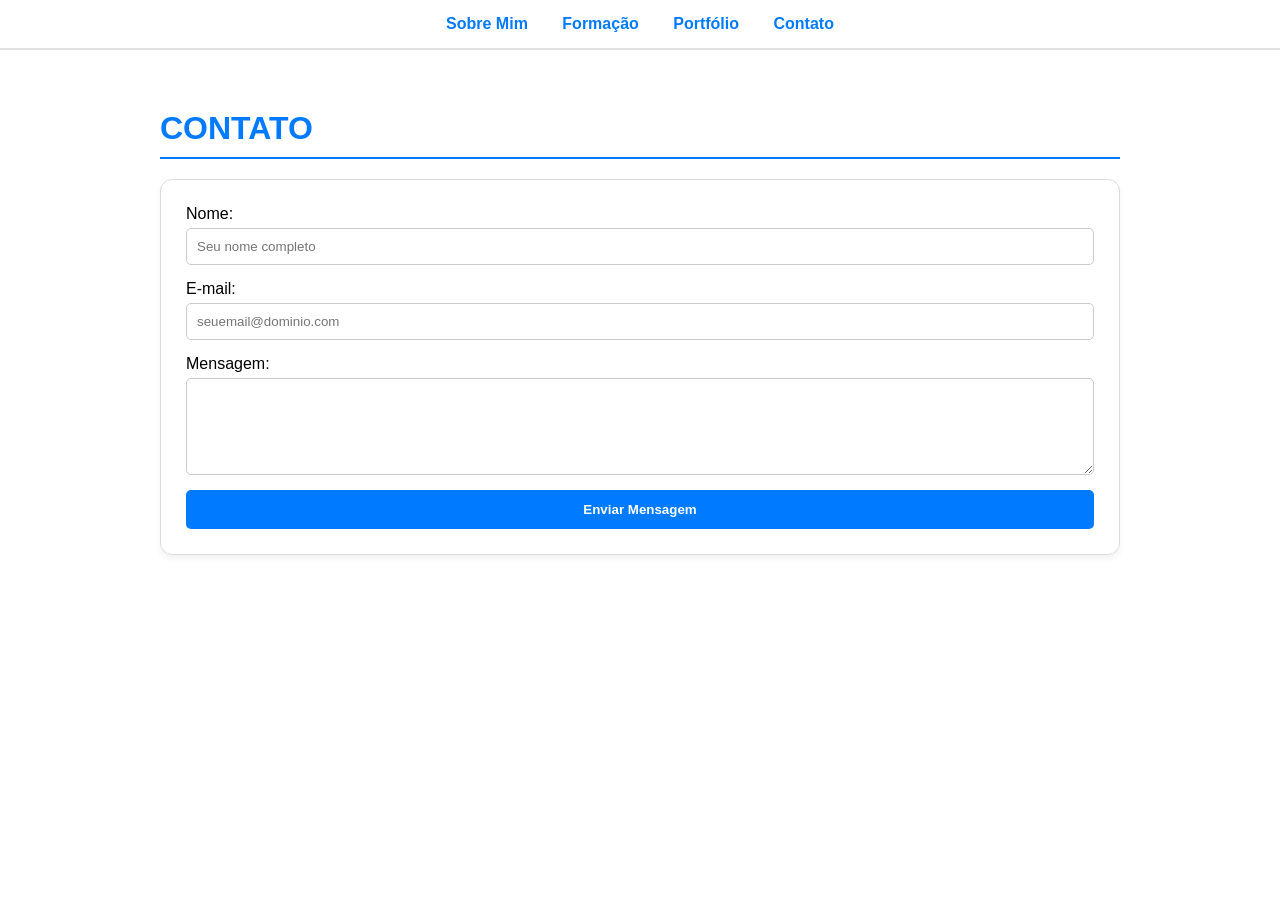
<file: contato.html>
<!DOCTYPE html>
<html lang="pt-br">
    <head>
        <meta charset="UTF-8">
        <meta name="viewport" content="width=device-width, initial-scale=1.0">
        <title>Formação</title>
        <link rel="stylesheet" href="style.css">
    </head>
    <body class="dark-mode">
        <header>
         <nav>
                <ul>
                    <li><a href="index.html">Sobre Mim</a></li>
                    <li><a href="formacao.html">Formação</a></li>
                    <li><a href="portfolio.html">Portfólio</a></li>
                    <li><a href="contato.html">Contato</a></li>
                </ul>
            </nav>
        </header>
            <main class="container">
                <h1 class="titulo-secao">CONTATO</h1>
            <div class="card">
                <form id="formContato">
                    <div class="campo">
                        <label for="nome">Nome:</label>
                        <input type="text" id="nome" name="nome" placeholder="Seu nome completo">
                    </div>
                    <div class="campo">
                        <label for="email">E-mail:</label>
                        <input type="email" id="email" name="email" placeholder="seuemail@dominio.com">
                    </div>
                    <div class="campo">
                        <label for="mensagem">Mensagem:</label>
                        <textarea id="mensagem" name="mensagem" rows="5"></textarea>
                    </div>
                    <button type="submit" id="btnEnviar">Enviar Mensagem</button>
                </form>
            </div>
        </main>
        <script src="script.js"></script>
    </body>
</html>
</file>
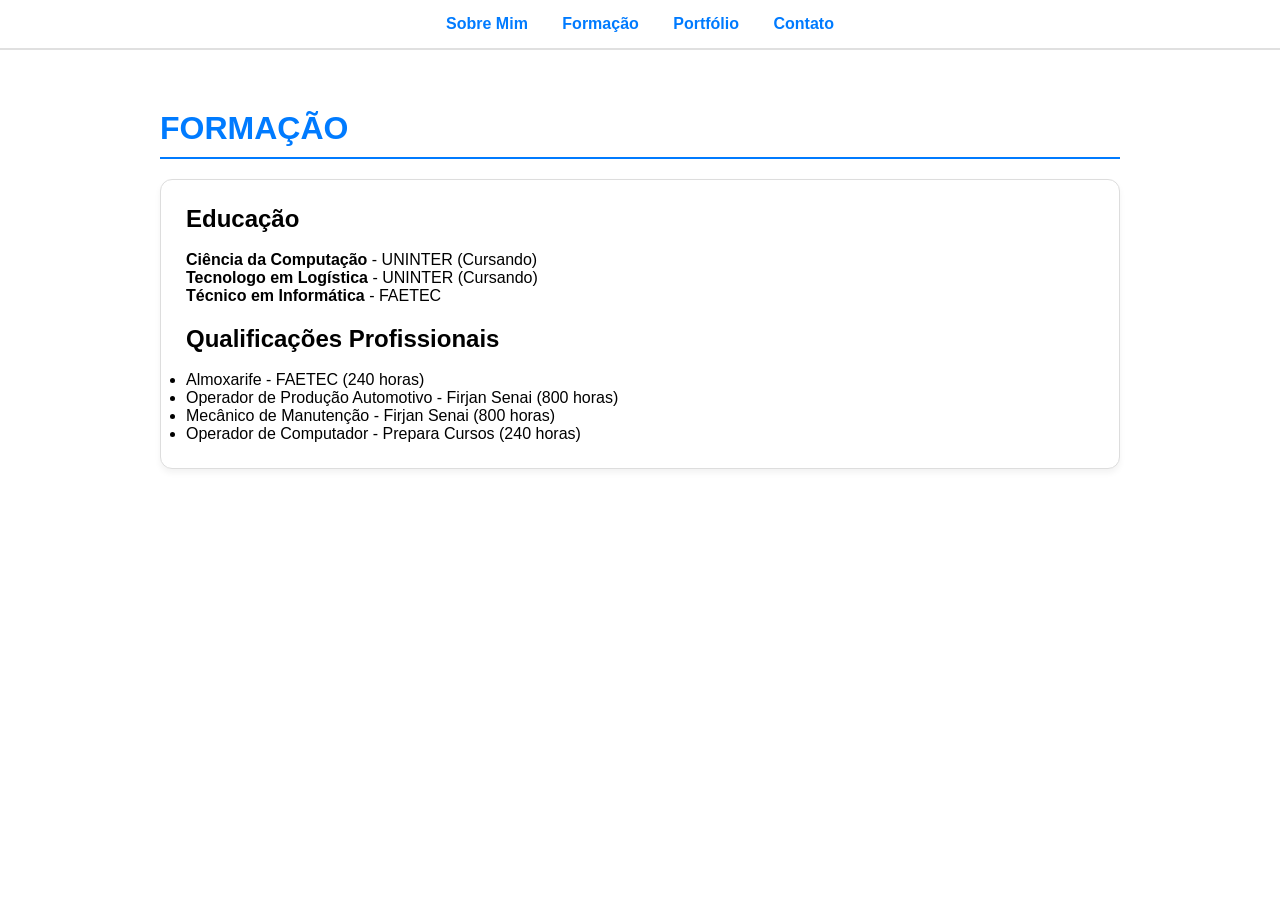
<file: formacao.html>
<!DOCTYPE html>
<html lang="pt-br">
<head>
    <meta charset="UTF-8">
    <meta name="viewport" content="width=device-width, initial-scale=1.0">
    <title>Formação</title>
    <link rel="stylesheet" href="style.css">
</head>
<body class="dark-mode">
    <header>
        <nav>
            <ul>
                <li><a href="index.html">Sobre Mim</a></li>
                <li><a href="formacao.html">Formação</a></li>
                <li><a href="portfolio.html">Portfólio</a></li>
                <li><a href="contato.html">Contato</a></li>
            </ul>
        </nav>
    </header>

    <main class="container">
        <h1 class="titulo-secao">FORMAÇÃO</h1>
        <div class="card">
            <h2>Educação</h2>
            <br>
            <p><strong>Ciência da Computação</strong> - UNINTER (Cursando)</p>
            <p><strong>Tecnologo em Logística</strong> - UNINTER (Cursando)</p>
            <p><strong>Técnico em Informática</strong> - FAETEC</p>
            
            <h2 class="mt-20">Qualificações Profissionais</h2>
            <br>
            <ul>     
                <li>Almoxarife - FAETEC (240 horas)</li>
                <li>Operador de Produção Automotivo - Firjan Senai (800 horas)</li>
                <li>Mecânico de Manutenção - Firjan Senai (800 horas)</li>
                <li>Operador de Computador - Prepara Cursos (240 horas)</li>
            </ul>
        </div>
    </main>
    <script src="script.js"></script>
</body>
</html>
</file>
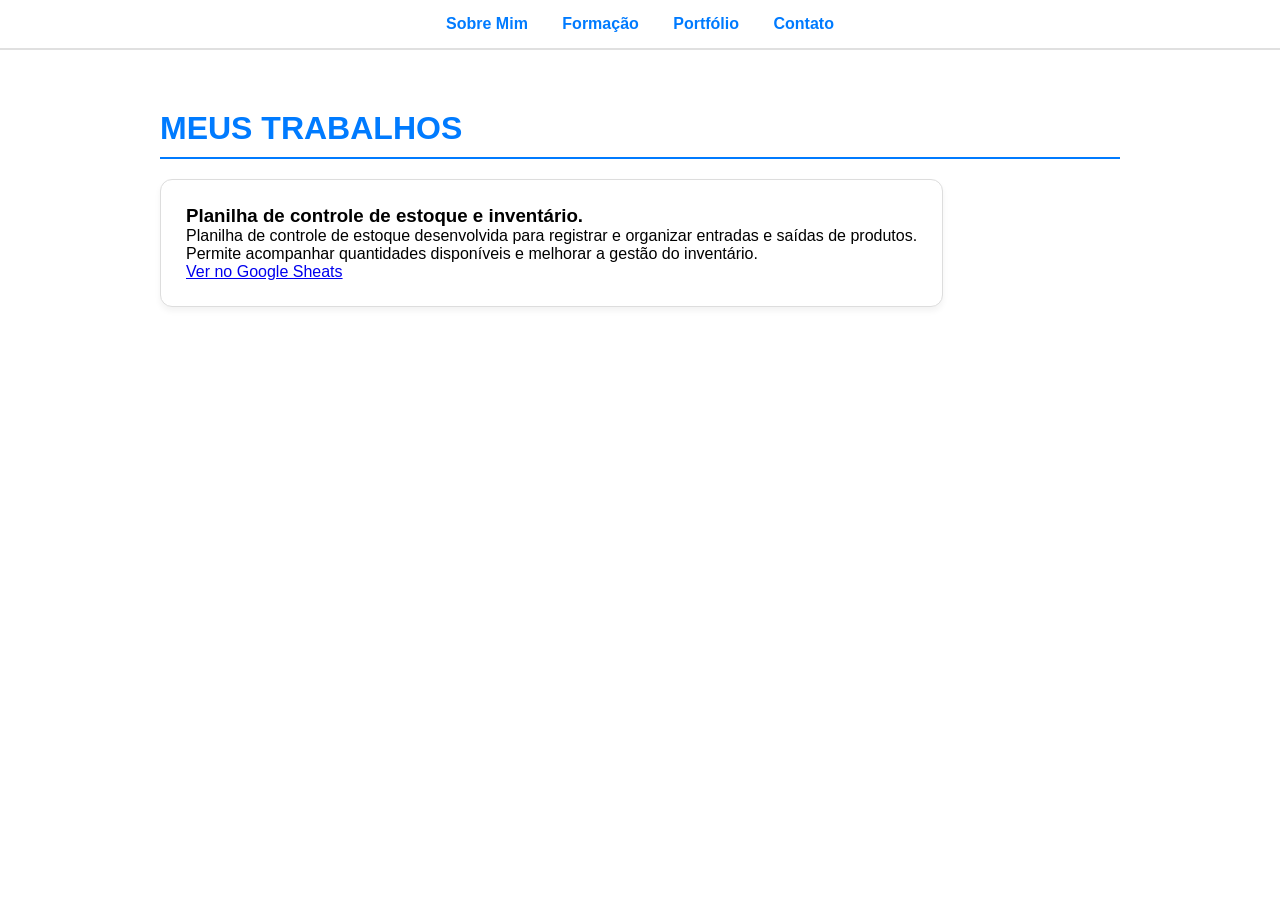
<file: portfolio.html>
<!DOCTYPE html>
<html lang="pt-br">
<head>
    <meta charset="UTF-8">
    <meta name="viewport" content="width=device-width, initial-scale=1.0">
    <title>Portfólio</title>
    <link rel="stylesheet" href="style.css">
</head>
<body class="dark-mode">
    <header>
        <nav>
            <ul>
                <li><a href="index.html">Sobre Mim</a></li>
                <li><a href="formacao.html">Formação</a></li>
                <li><a href="portfolio.html">Portfólio</a></li>
                <li><a href="contato.html">Contato</a></li>
            </ul>
        </nav>
    </header>

    <main class="container">
        <h1 class="titulo-secao">MEUS TRABALHOS</h1>
        <div class="grid-layout">
            <div class="card">
                <h3>Planilha de controle de estoque e inventário.</h3>
                <p>Planilha de controle de estoque desenvolvida para registrar e organizar entradas e saídas de produtos.<br>
Permite acompanhar quantidades disponíveis e melhorar a gestão do inventário.</p>
                <a href="https://docs.google.com/spreadsheets/d/18LoGn2zrHNoTCX9wH0MoanR9zO3C6Zox8rRmu9SNAH0/edit?usp=sharing" class="link-projeto">Ver no Google Sheats</a>
        </div>
    </main>
    <script src="script.js"></script>
</body>
</html>
</file>
<file: style.css>
/* Configurações Gerais e Cores Claras */
* { margin: 0; padding: 0; box-sizing: border-box; font-family: 'Segoe UI', sans-serif; }

body.light-mode {
    background-color: #f4f7f6; /* Fundo claro */
    color: #333; /* Texto escuro para contraste */
    line-height: 1.6;
}

.container { max-width: 1000px; margin: 40px auto; padding: 20px; }

/* Menu de Navegação */
nav { background-color: #ffffff; padding: 15px; text-align: center; border-bottom: 2px solid #e0e0e0; }
nav ul { list-style: none; } /* Garante que não apareçam pontos no menu */
nav ul li { display: inline; margin: 0 15px; }
nav ul li a { color: #007bff; text-decoration: none; font-weight: bold; }

/* Títulos e Layout */
.titulo-secao { border-bottom: 2px solid #007bff; margin-bottom: 20px; padding-bottom: 10px; color: #007bff; }
.grid-layout { display: flex; gap: 30px; flex-wrap: wrap; }
.col-esquerda { flex: 2; display: flex; gap: 20px; min-width: 320px; }
.col-direita { flex: 1; min-width: 280px; }

/* Estilo do Card */
.card { background: #ffffff; padding: 25px; border: 1px solid #ddd; border-radius: 12px; box-shadow: 0 4px 6px rgba(0,0,0,0.05); }

.foto-perfil img { width: 150px; height: 150px; border-radius: 50%; object-fit: cover; border: 4px solid #fff; box-shadow: 0 2px 10px rgba(0,0,0,0.1); }

/* Lista de Habilidades */
.habilidades-lista { list-style: none; padding-top: 10px; }
.habilidades-lista li { background: #f0f4f8; margin-bottom: 8px; padding: 10px; border-left: 4px solid #007bff; border-radius: 4px; font-size: 0.95em; }

.contatos-lista { list-style: none; margin-top: 15px; }
.contatos-lista li { margin-bottom: 5px; }
.mt-20 { margin-top: 20px; }

/* Estilos de Formulário */
.campo { margin-bottom: 15px; display: flex; flex-direction: column; }
input, textarea { padding: 10px; border: 1px solid #ccc; border-radius: 5px; margin-top: 5px; background: #fff; width: 100%; }
button { background: #007bff; color: white; border: none; padding: 12px; border-radius: 5px; cursor: pointer; font-weight: bold; width: 100%; }
button:hover { background: #0056b3; }

/* --- REGRAS DE RESPONSIVIDADE (CELULAR) --- */
@media (max-width: 768px) {
    .container { margin: 10px auto; padding: 10px; }

    /* Força o conteúdo a ficar em uma única coluna vertical */
    .grid-layout { flex-direction: column; }

    .col-esquerda { 
        flex-direction: column; 
        align-items: center; 
        text-align: center; 
        min-width: 100%; 
    }

    /* Ajusta o menu para ocupar melhor o espaço no celular */
    nav ul li { display: block; margin: 10px 0; }

    /* Ajusta a imagem de perfil */
    .foto-perfil img { width: 120px; height: 120px; }
    
    /* Garante que os cards ocupem toda a largura disponível */
    .card { padding: 15px; width: 100%; }
}
</file>
